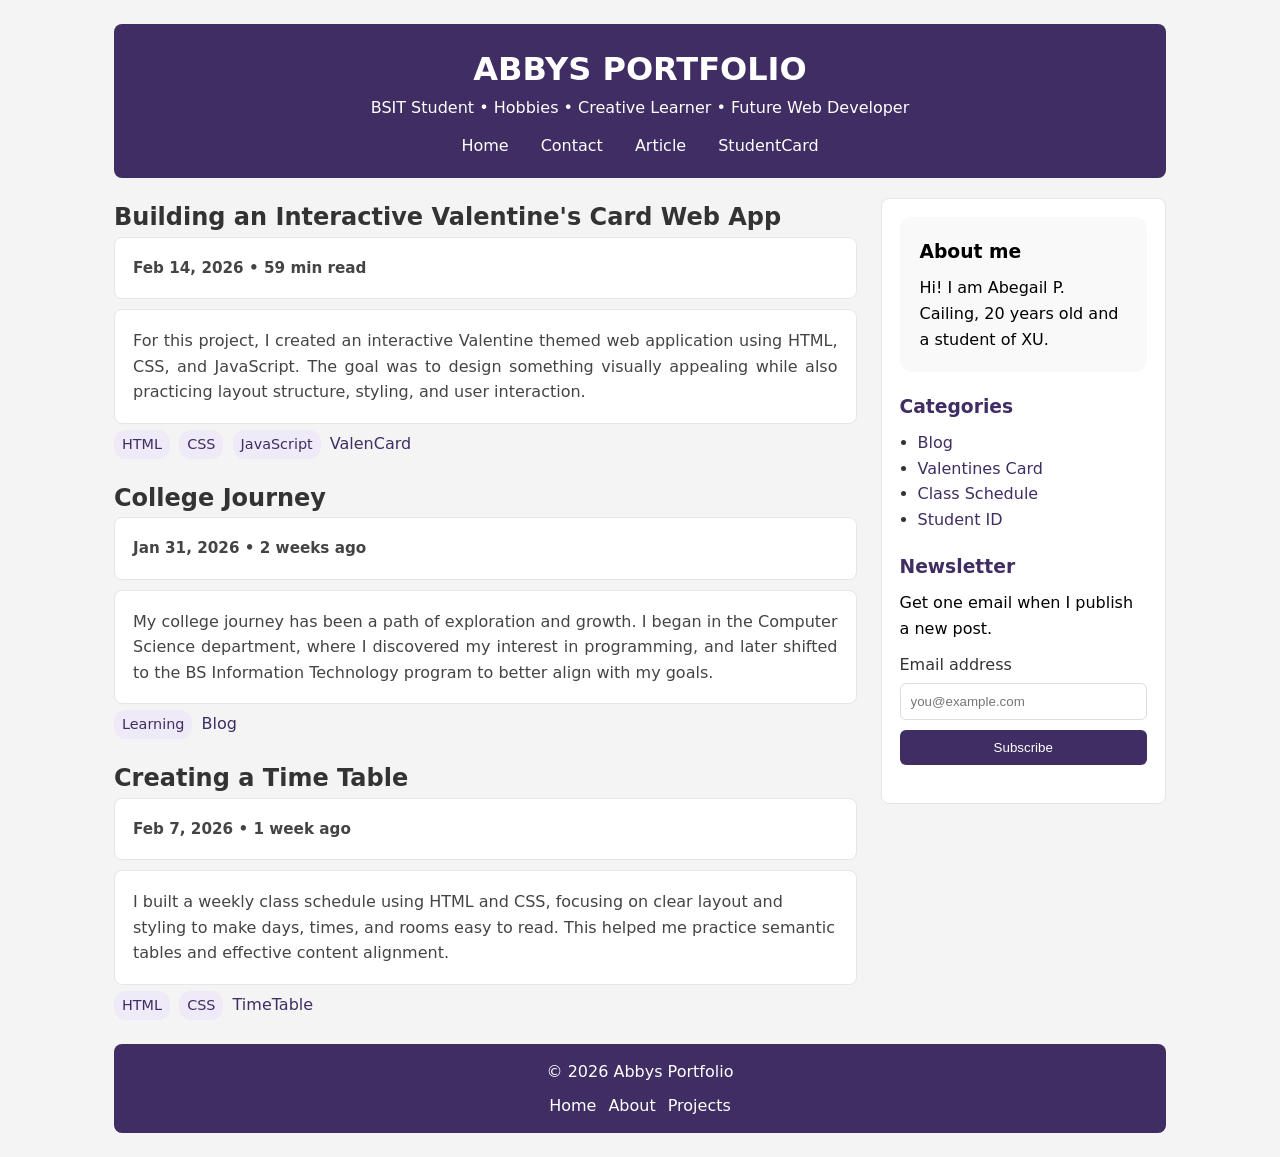
<file: index.html>
<!DOCTYPE html>
<html lang="en">
<head>
<meta charset="UTF-8">
<meta name="viewport" content="width=device-width, initial-scale=1.0">
<title>Abegail Cailing Portfolio</title>
<style>
  /* Root Variables */
:root {
  --violet: #3f2d63;
}

/* Universal Reset */
*,
*::before,
*::after {
  box-sizing: border-box;
  margin: 0;
  padding: 0;
}

/* Body */
body {
  font-family: system-ui, -apple-system, Segoe UI, Roboto, Arial, sans-serif;
  line-height: 1.6;
  background: #f4f4f4;
  color: #333;
}

/* Links */
a {
  color: var(--violet);
  text-decoration: none;
}

a:hover {
  text-decoration: underline;
}

.skip-link {
  position: absolute;
  left: -9999px;
  top: 12px;
  padding: 10px 12px;
  border: 1px solid #111;
  border-radius: 8px;
  background: #fff;
}

.skip-link:focus {
  left: 12px;
}

/* Container */
.container {
  max-width: 1100px;
  margin: auto;
  padding: 24px;
}

/* Header */
.site-header {
  background: #3f2d63;
  color: white;
  padding: 20px;
  border-radius: 8px;
  margin-bottom: 20px;
  text-align: center;
}

.site-title {
  margin-bottom: 6px;
}

.site-tagline {
  color: #3f2d63;
}

/* Navigation */
.site-nav ul {
  list-style: none;
  justify-content: center;
  display: flex;
  flex-wrap: wrap;
  gap: 12px;
  margin-top: 12px;
}

.site-nav a {
  padding: 6px 10px;
  border-radius: 6px;
  background: #3f2d63;
  color: white;
}

/* Layout */
.layout {
  display: flex;
  gap: 24px;
  align-items: flex-start;
}

/* Child Selector */
.layout > main,
.layout > aside {
  flex: 3;
  min-width: 0;
}

.layout > aside,
.sidebar {
  flex: 1;
  background: white;
  border: 1px solid #e6e6e6;
  border-radius: 8px;
  padding: 18px;
}

/* Posts */
.post-list,
.posts {
  display: flex;
  flex-direction: column;
  gap: 20px;
}

/* Descendant Selector */
.posts article p {
  color: #444;
  background: white;
  border: 1px solid #e6e6e6;
  border-radius: 8px;
  padding: 18px;
}

/* Adjacent Sibling Selector */
.post h2 + p {
  font-weight: bold;
}

/* General Sibling Selector */
.post h2 ~ .chip {
  background: #efeaf7;
  color: var(--violet);
  padding: 3px 8px;
  border-radius: 12px;
  margin-right: 4px;
  display: inline-block;
}

.post-meta {
  font-size: 0.95rem;
  color: #666;
  margin-bottom: 10px;
}

.post-footer {
  display: flex;
  flex-wrap: wrap;
  gap: 10px;
  margin-top: 10px;
}

/* Chips / Tags */
.chip {
  display: inline-block;
  padding: 4px 10px;
  border-radius: 999px;
  background: #efeaf7;
  font-size: 0.9rem;
  color: var(--violet);
  margin-right: 6px;
  margin-top: 6px;
}

/* Sidebar */
.sidebar section {
  margin-bottom: 20px;
}

.sidebar ul {
  padding-left: 18px;
}

.sidebar section:first-of-type {
  background: #f9f9f9;
  padding: 20px;
  border-radius: 12px;
  margin-bottom: 20px;
  line-height: 1.6;
}

.widget {
  margin-bottom: 18px;
}

.widget h3 {
  margin-bottom: 8px;
  color: #3f2d63;
}

#about-title,
.widget p {
  color: black; 
}

/* Forms */
.field {
  display: flex;
  flex-direction: column;
  gap: 6px;
  margin-top: 10px;
}

input[type="email"] {
  padding: 10px;
  border: 1px solid #ddd;
  border-radius: 6px;
}

button {
  padding: 10px 12px;
  border: none;
  border-radius: 6px;
  background: #3f2d63;
  color: white;
  cursor: pointer;
}

button:hover {
  opacity: 0.9;
}

/* Footer */
.site-footer,
footer {
  text-align: center;
  background: var(--violet);
  color: white;
  padding: 15px;
  margin-top: 24px;
  border-radius: 8px;
}

.footer-links {
  list-style: none;
  display: flex;
  justify-content: center;
  gap: 12px;
  margin-top: 8px;
}

.footer-links a {
  color: white;
}

/* Interactive Design */
@media (max-width: 900px) {
  .layout {
    flex-direction: column;
  }

  .site-nav ul {
    flex-direction: column;
  }
}
</style>
</head>
<body>

<div class="container">

  <header class="site-header">
    <h1>ABBYS PORTFOLIO</h1>
    <p>BSIT Student • Hobbies  • Creative Learner • Future Web Developer</p>

    <nav class="site-nav">
      <ul>
      <li><a href="#">Home</a></li>
      <li><a href="#">Contact</a></li>
      <li><a href="#">Article</a></li>
</li>
        <li>
  <a href="./StudID/StudentID.html" target="_blank">
    StudentCard
  </a>
</li>
      </ul>
    </nav>
  </header>

  <div class="layout">

    <main>
      <section class="posts">


        <article class="post">
  <h2>Building an Interactive Valentine's Card Web App</h2>
  <p class="post-meta">Feb 14, 2026 • 59 min read</p>
  <p style="text-align: justify;">
    For this project, I created an interactive Valentine themed web application using HTML, CSS, and JavaScript. The goal was to design something visually appealing while also practicing layout structure, styling, and user interaction. 
  </p>
<span class="chip">HTML</span>
<span class="chip">CSS</span>
<span class="chip">JavaScript</span>
  <a href="./ValCard/ValCard.html" target="_blank" aria-label="ValenCard Project">ValenCard</a>
</article>


<article class="post">
  <h2>College Journey</h2>
  <p class="post-meta">Jan 31, 2026 • 2 weeks ago</p>
  <p style="text-align: justify;">
    My college journey has been a path of exploration and growth. I began in the Computer Science department, where I discovered my interest in programming, and later shifted to the BS Information Technology program to better align with my goals.
  </p>
  <span class="chip">Learning</span>
  <a href="./SemanticBlogL/SemanticBlogL.html" target="_blank">Blog</a>
</article>

       <article class="post">
  <h2>Creating a Time Table</h2>
  <p class="post-meta">Feb 7, 2026 • 1 week ago</p>
  <p>
    I built a weekly class schedule using HTML and CSS, focusing on clear layout and styling to make days, times, and rooms easy to read. This helped me practice semantic tables and effective content alignment.
  </p>
<span class="chip">HTML</span>
<span class="chip">CSS</span>
  <a href="./ClassSched/ClassSchedule.html" target="_blank" aria-label="TimeTable Project">TimeTable</a>
</article>
      </section>
    </main>

    <aside class="sidebar">

      <section class="widget" aria-labelledby="about-title">
        <h3 id="about-title">About me</h3>
        <p>
          Hi! I am Abegail P. Cailing, 20 years old and a student of XU.
        </p>
      </section>

      <section class="widget">
        <h3>Categories</h3>
        <ul>
          <li><a href="#">Blog</a></li>
          <li><a href="#">Valentines Card</a></li>
          <li><a href="#">Class Schedule</a></li>
          <li><a href="#">Student ID</a></li>
        </ul>
      </section>

      <section class="widget" aria-labelledby="newsletter-title">
        <h3 id="newsletter-title">Newsletter</h3>
        <p>Get one email when I publish a new post.</p>

        <form action="#" method="post">
          <div class="field">
            <label for="email">Email address</label>
            <input type="email" id="email" name="email" placeholder="you@example.com" required>
          </div>
          <div class="field">
            <button type="submit">Subscribe</button>
          </div>
        </form>
      </section>

    </aside>

  </div>

  <footer class="site-footer">
    <p>© 2026 Abbys Portfolio</p>
    <ul class="footer-links">
      <li><a href="#">Home</a></li>
       <li>
  <a href="./StudID/StudentID.html" target="_blank">
    About
  </a>
</li>
       <li>
  <a href="./SemanticBlogL/SemanticBlogL.html" target="_blank">
    Projects
  </a>
</li>
    </ul>
  </footer>

</div>

</body>
</html>
</file>
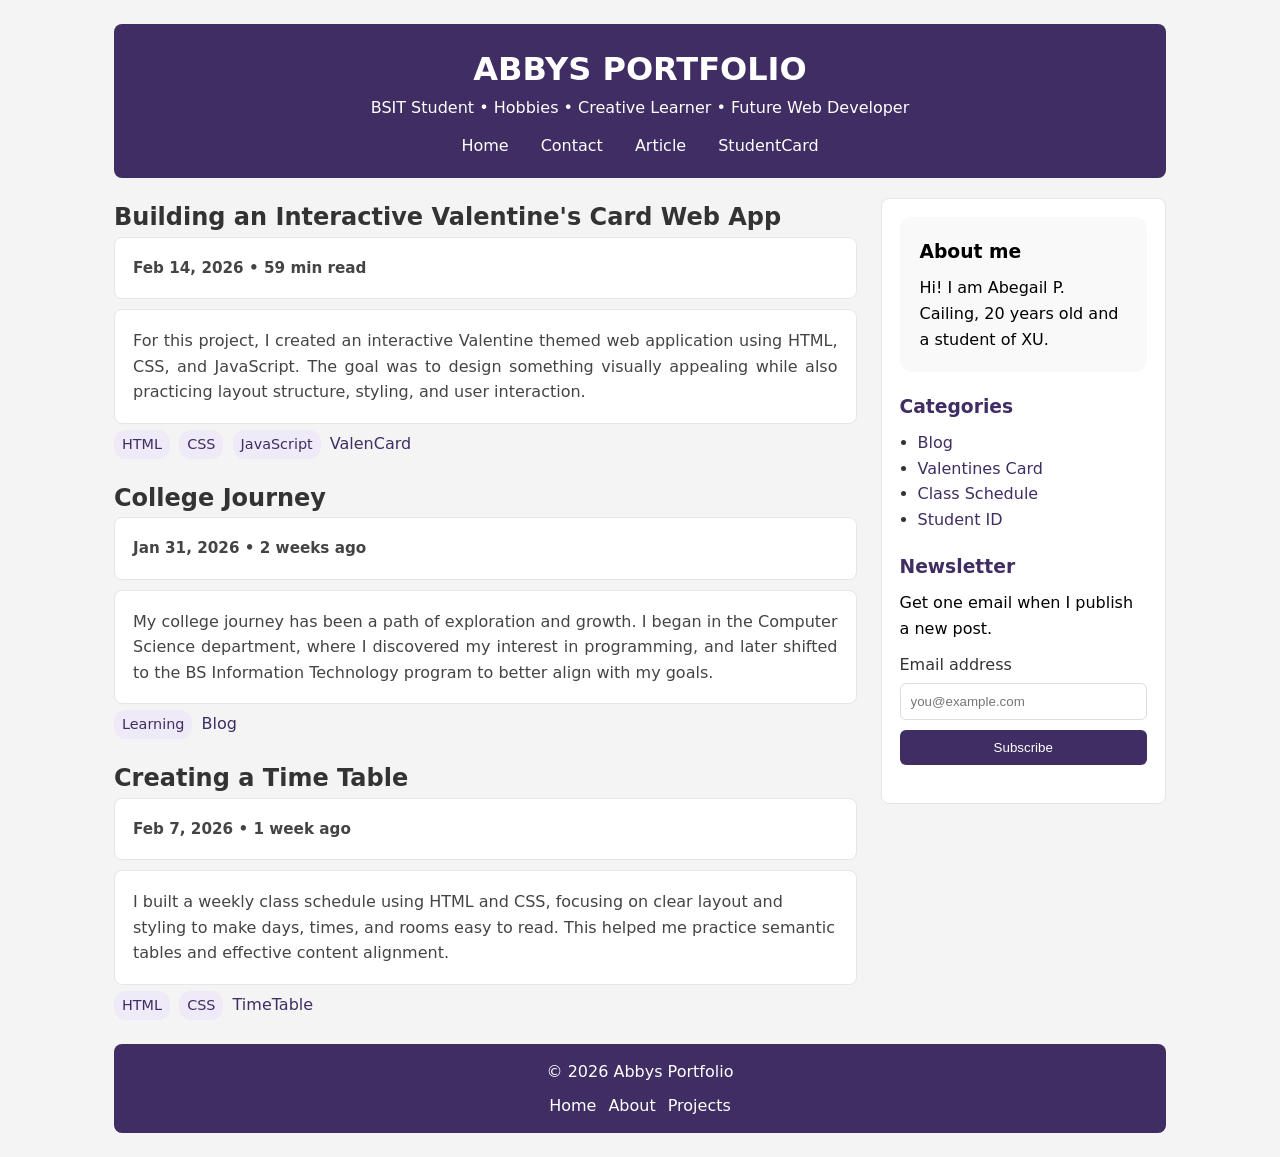
<file: SemanticBlogCombinators.html>
<!DOCTYPE html>
<html lang="en">
<head>
<meta charset="UTF-8">
<meta name="viewport" content="width=device-width, initial-scale=1.0">
<title>Abegail Cailing Portfolio</title>
<link rel="stylesheet" href="style.css">
<style>
  /* Root Variables */
:root {
  --violet: #3f2d63;
}

/* Universal Reset */
*,
*::before,
*::after {
  box-sizing: border-box;
  margin: 0;
  padding: 0;
}

/* Body */
body {
  font-family: system-ui, -apple-system, Segoe UI, Roboto, Arial, sans-serif;
  line-height: 1.6;
  background: #f4f4f4;
  color: #333;
}

/* Links */
a {
  color: var(--violet);
  text-decoration: none;
}

a:hover {
  text-decoration: underline;
}

.skip-link {
  position: absolute;
  left: -9999px;
  top: 12px;
  padding: 10px 12px;
  border: 1px solid #111;
  border-radius: 8px;
  background: #fff;
}

.skip-link:focus {
  left: 12px;
}

/* Container */
.container {
  max-width: 1100px;
  margin: auto;
  padding: 24px;
}

/* Header */
.site-header {
  background: #3f2d63;
  color: white;
  padding: 20px;
  border-radius: 8px;
  margin-bottom: 20px;
  text-align: center;
}

.site-title {
  margin-bottom: 6px;
}

.site-tagline {
  color: #3f2d63;
}

/* Navigation */
.site-nav ul {
  list-style: none;
  justify-content: center;
  display: flex;
  flex-wrap: wrap;
  gap: 12px;
  margin-top: 12px;
}

.site-nav a {
  padding: 6px 10px;
  border-radius: 6px;
  background: #3f2d63;
  color: white;
}

/* Layout */
.layout {
  display: flex;
  gap: 24px;
  align-items: flex-start;
}

/* Child Selector */
.layout > main,
.layout > aside {
  flex: 3;
  min-width: 0;
}

.layout > aside,
.sidebar {
  flex: 1;
  background: white;
  border: 1px solid #e6e6e6;
  border-radius: 8px;
  padding: 18px;
}

/* Posts */
.post-list,
.posts {
  display: flex;
  flex-direction: column;
  gap: 20px;
}

/* Descendant Selector */
.posts article p {
  color: #444;
  background: white;
  border: 1px solid #e6e6e6;
  border-radius: 8px;
  padding: 18px;
}

/* Adjacent Sibling Selector */
.post h2 + p {
  font-weight: bold;
}

/* General Sibling Selector */
.post h2 ~ .chip {
  background: #efeaf7;
  color: var(--violet);
  padding: 3px 8px;
  border-radius: 12px;
  margin-right: 4px;
  display: inline-block;
}

.post-meta {
  font-size: 0.95rem;
  color: #666;
  margin-bottom: 10px;
}

.post-footer {
  display: flex;
  flex-wrap: wrap;
  gap: 10px;
  margin-top: 10px;
}

/* Chips / Tags */
.chip {
  display: inline-block;
  padding: 4px 10px;
  border-radius: 999px;
  background: #efeaf7;
  font-size: 0.9rem;
  color: var(--violet);
  margin-right: 6px;
  margin-top: 6px;
}

/* Sidebar */
.sidebar section {
  margin-bottom: 20px;
}

.sidebar ul {
  padding-left: 18px;
}

.sidebar section:first-of-type {
  background: #f9f9f9;
  padding: 20px;
  border-radius: 12px;
  margin-bottom: 20px;
  line-height: 1.6;
}

.widget {
  margin-bottom: 18px;
}

.widget h3 {
  margin-bottom: 8px;
  color: #3f2d63;
}

#about-title,
.widget p {
  color: black; 
}

/* Forms */
.field {
  display: flex;
  flex-direction: column;
  gap: 6px;
  margin-top: 10px;
}

input[type="email"] {
  padding: 10px;
  border: 1px solid #ddd;
  border-radius: 6px;
}

button {
  padding: 10px 12px;
  border: none;
  border-radius: 6px;
  background: #3f2d63;
  color: white;
  cursor: pointer;
}

button:hover {
  opacity: 0.9;
}

/* Footer */
.site-footer,
footer {
  text-align: center;
  background: var(--violet);
  color: white;
  padding: 15px;
  margin-top: 24px;
  border-radius: 8px;
}

.footer-links {
  list-style: none;
  display: flex;
  justify-content: center;
  gap: 12px;
  margin-top: 8px;
}

.footer-links a {
  color: white;
}

/* Interactive Design */
@media (max-width: 900px) {
  .layout {
    flex-direction: column;
  }

  .site-nav ul {
    flex-direction: column;
  }
}
</style>
</head>
<body>

<div class="container">

  <header class="site-header">
    <h1>ABBYS PORTFOLIO</h1>
    <p>BSIT Student • Hobbies • Creative Learner • Future Web Developer</p>

    <nav class="site-nav">
      <ul>
      <li><a href="#">Home</a></li>
      <li><a href="#">Contact</a></li>
      <li><a href="#">Article</a></li>
</li>
        <li>
  <a href="./StudID/StudentID.html" target="_blank">
    StudentCard
  </a>
</li>
      </ul>
    </nav>
  </header>

  <div class="layout">

    <main>
      <section class="posts">


        <article class="post">
  <h2>Building an Interactive Valentine's Card Web App</h2>
  <p class="post-meta">Feb 14, 2026 • 59 min read</p>
  <p style="text-align: justify;">
    For this project, I created an interactive Valentine themed web application using HTML, CSS, and JavaScript. The goal was to design something visually appealing while also practicing layout structure, styling, and user interaction. 
  </p>
<span class="chip">HTML</span>
<span class="chip">CSS</span>
<span class="chip">JavaScript</span>
  <a href="./ValCard/ValCard.html" target="_blank" aria-label="ValenCard Project">ValenCard</a>
</article>


<article class="post">
  <h2>College Journey</h2>
  <p class="post-meta">Jan 31, 2026 • 2 weeks ago</p>
  <p style="text-align: justify;">
    My college journey has been a path of exploration and growth. I began in the Computer Science department, where I discovered my interest in programming, and later shifted to the BS Information Technology program to better align with my goals.
  </p>
  <span class="chip">Learning</span>
  <a href="./SemanticBlogL/SemanticBlogL.html" target="_blank">Blog</a>
</article>

       <article class="post">
  <h2>Creating a Time Table</h2>
  <p class="post-meta">Feb 7, 2026 • 1 week ago</p>
  <p>
    I built a weekly class schedule using HTML and CSS, focusing on clear layout and styling to make days, times, and rooms easy to read. This helped me practice semantic tables and effective content alignment.
  </p>
<span class="chip">HTML</span>
<span class="chip">CSS</span>
  <a href="./ClassSched/ClassSchedule.html" target="_blank" aria-label="TimeTable Project">TimeTable</a>
</article>
      </section>
    </main>

    <aside class="sidebar">

      <section class="widget" aria-labelledby="about-title">
        <h3 id="about-title">About me</h3>
        <p>
          Hi! I am Abegail P. Cailing, 20 years old and a student of XU.
        </p>
      </section>

      <section class="widget">
        <h3>Categories</h3>
        <ul>
          <li><a href="#">Blog</a></li>
          <li><a href="#">Valentines Card</a></li>
          <li><a href="#">Class Schedule</a></li>
          <li><a href="#">Student ID</a></li>
        </ul>
      </section>

      <section class="widget" aria-labelledby="newsletter-title">
        <h3 id="newsletter-title">Newsletter</h3>
        <p>Get one email when I publish a new post.</p>

        <form action="#" method="post">
          <div class="field">
            <label for="email">Email address</label>
            <input type="email" id="email" name="email" placeholder="you@example.com" required>
          </div>
          <div class="field">
            <button type="submit">Subscribe</button>
          </div>
        </form>
      </section>

    </aside>

  </div>

  <footer class="site-footer">
    <p>© 2026 Abbys Portfolio</p>
    <ul class="footer-links">
      <li><a href="#">Home</a></li>
       <li>
  <a href="./StudID/StudentID.html" target="_blank">
    About
  </a>
</li>
       <li>
  <a href="./SemanticBlogL/SemanticBlogL.html" target="_blank">
    Projects
  </a>
</li>
    </ul>
  </footer>

</div>

</body>
</html>
</file>
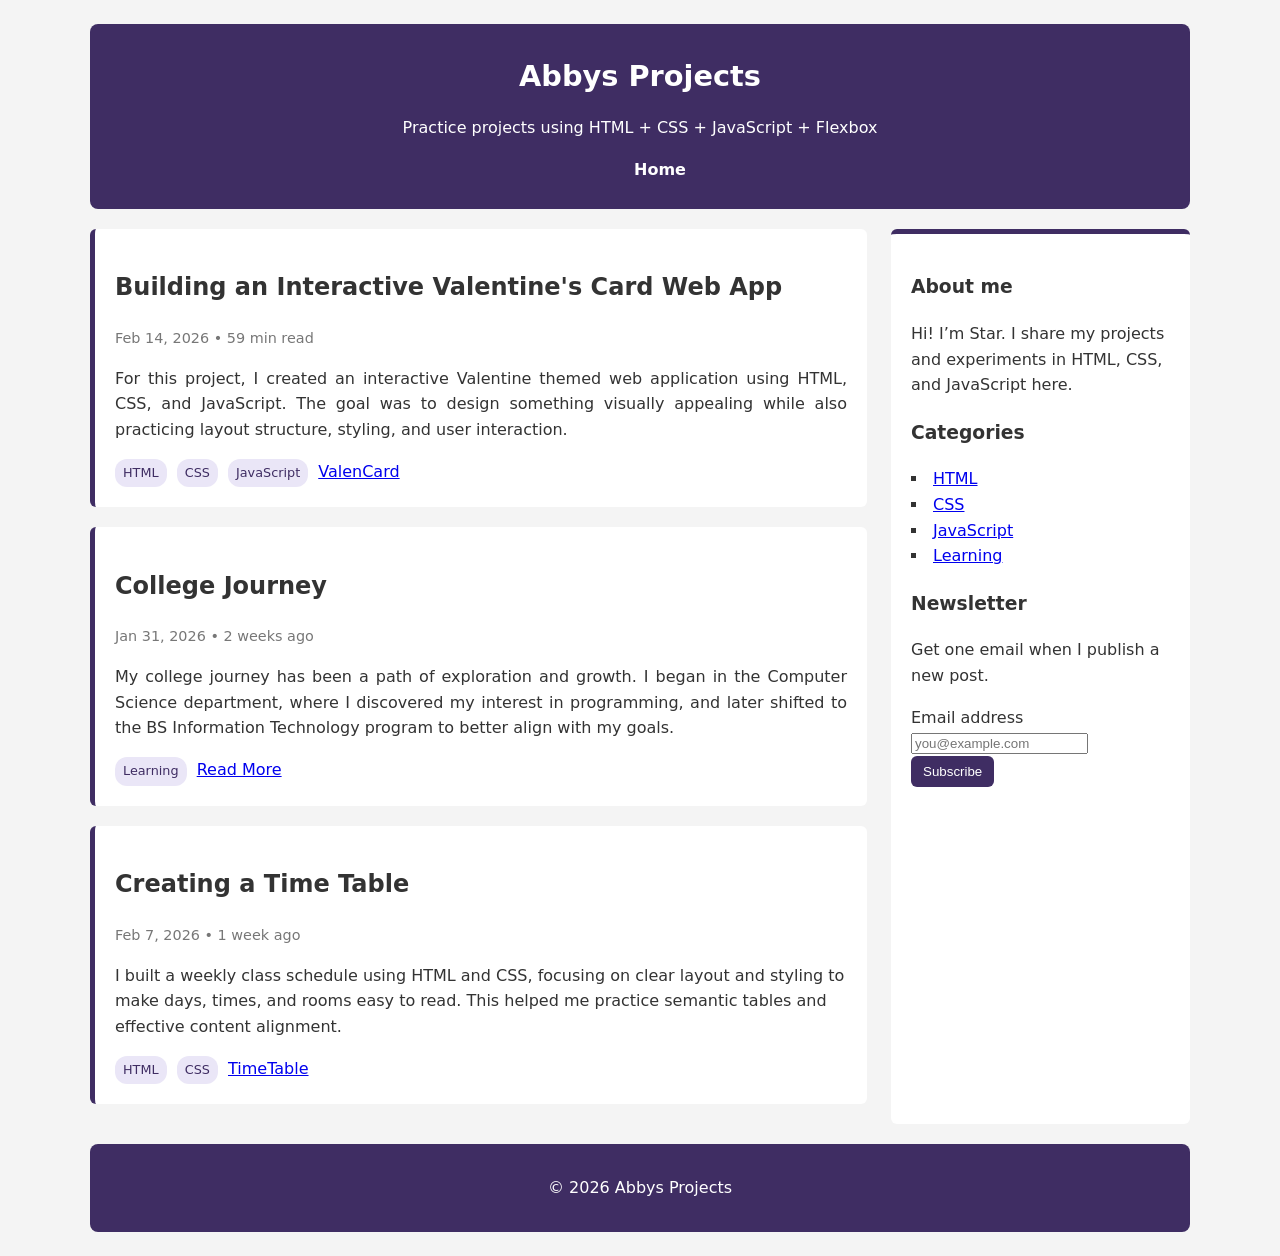
<file: SemanticBlogL/SemanticBlogL.html>
<!DOCTYPE html>
<html lang="en">
<head>
<meta charset="UTF-8">
<meta name="viewport" content="width=device-width, initial-scale=1.0">
<title>Abbys Projects</title>
<link rel="stylesheet" href="./SemanticBlogL.css">
</head>
<body>
<div class="container">

<header class="site-header">
  <h1>Abbys Projects</h1>
  <p>Practice projects using HTML + CSS + JavaScript + Flexbox</p>

  <nav class="site-nav">
    <ul>
      <li>
        <a href="https://codepen.io/ABEGAIL-PEPITO-CAILING/pen/gbMVZJV?editors=1100" target="_blank" class="nav-home">
          Home
        </a>
      </li>
  </nav>
</header>

<main id="main" class="layout">

<section class="posts">

<article class="post">
  <h2>Building an Interactive Valentine's Card Web App</h2>
  <p class="post-meta">Feb 14, 2026 • 59 min read</p>
  <p style="text-align: justify;">
    For this project, I created an interactive Valentine themed web application using HTML, CSS, and JavaScript. The goal was to design something visually appealing while also practicing layout structure, styling, and user interaction. 
  </p>
<span class="chip">HTML</span>
<span class="chip">CSS</span>
<span class="chip">JavaScript</span>
  <a href="https://codepen.io/ABEGAIL-PEPITO-CAILING/pen/GgqeZyG" target="_blank" aria-label="ValenCard Project">ValenCard</a>
</article>

<article class="post">
  <h2>College Journey</h2>
  <p class="post-meta">Jan 31, 2026 • 2 weeks ago</p>
  <p style="text-align: justify;">
    My college journey has been a path of exploration and growth. I began in the Computer Science department, where I discovered my interest in programming, and later shifted to the BS Information Technology program to better align with my goals.
  </p>
  <span class="chip">Learning</span>
    <a href="https://codepen.io/ABEGAIL-PEPITO-CAILING/pen/gbMVZJV?editors=1100" target="_blank" aria-label="ValenCard Project">Read More</a>
</article>

<article class="post">
  <h2>Creating a Time Table</h2>
  <p class="post-meta">Feb 7, 2026 • 1 week ago</p>
  <p>
    I built a weekly class schedule using HTML and CSS, focusing on clear layout and styling to make days, times, and rooms easy to read. This helped me practice semantic tables and effective content alignment.
  </p>
<span class="chip">HTML</span>
<span class="chip">CSS</span>
  <a href="https://codepen.io/ABEGAIL-PEPITO-CAILING/pen/raLZZYj" target="_blank" aria-label="TimeTable Project">TimeTable</a>
</article>

</section>

<aside class="sidebar">

  <section class="widget" aria-labelledby="about-title">
    <h3 id="about-title">About me</h3>
    <p>Hi! I’m Star. I share my projects and experiments in HTML, CSS, and JavaScript here.</p>
  </section>

  <section>
    <h3>Categories</h3>
    <ul>
      <li><a href="#">HTML</a></li>
      <li><a href="#">CSS</a></li>
      <li><a href="#">JavaScript</a></li>
      <li><a href="#">Learning</a></li>
    </ul>
  </section>

  <section class="widget" aria-labelledby="newsletter-title">
    <h3 id="newsletter-title">Newsletter</h3>
    <p>Get one email when I publish a new post.</p>
    <form action="#" method="post">
      <div class="field">
        <label for="email">Email address</label>
        <input type="email" id="email" name="email" autocomplete="email" placeholder="you@example.com" required />
      </div>
      <div class="field">
        <button type="submit">Subscribe</button>
      </div>
    </form>
  </section>

</aside>
</main>

<footer class="site-footer">
  <p>© 2026 Abbys Projects</p>
</footer>

</div>
</body>
</html>
</file>
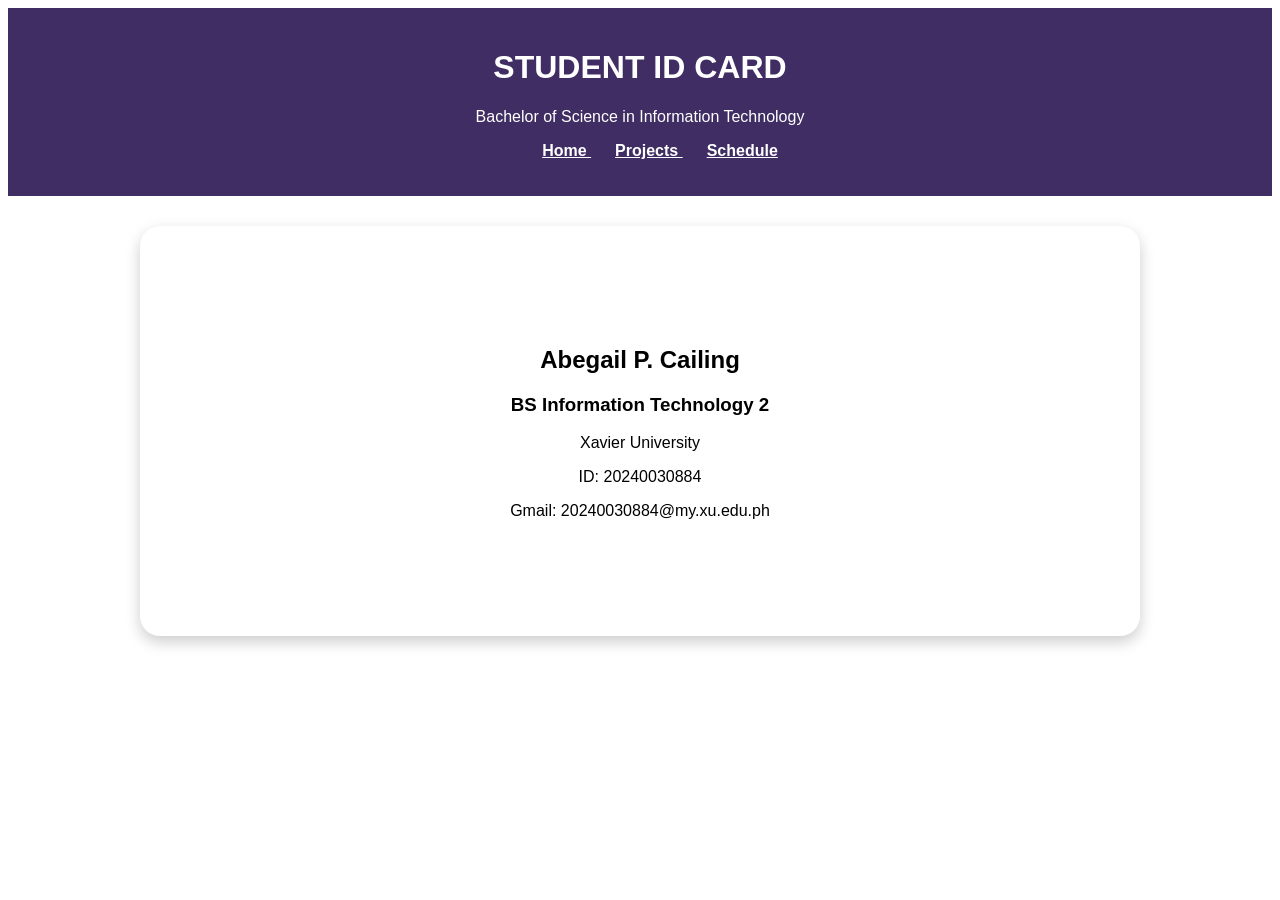
<file: StudID/StudentID.html>
<!DOCTYPE html>
<html lang="en">
<head>
<meta charset="UTF-8">
<meta name="viewport" content="width=device-width, initial-scale=1.0">
<title>Student ID</title>
<link rel="stylesheet" href="./StudentID.css">
  <style> </style>
</head>

<body>

<header class="site-header">
  <h1>STUDENT ID CARD</h1>
  <p>Bachelor of Science in Information Technology</p>

  <nav class="site-nav">
    <ul>
      <li>
        <a href="https://codepen.io/ABEGAIL-PEPITO-CAILING/pen/gbMVZJV?editors=1100" target="_blank">
          Home
        </a>
      </li>
      <li>
        <a href="https://codepen.io/ABEGAIL-PEPITO-CAILING/pen/myEgJym" target="_blank">
          Projects
        </a>
      </li>
      <li>
        <a href="https://codepen.io/ABEGAIL-PEPITO-CAILING/pen/raLZZYj" target="_blank">
          Schedule
        </a>
      </li>
    </ul>
  </nav>
</header>

<div class="card">
  <h2>Abegail P. Cailing</h2>
  <h3>BS Information Technology 2</h3>
  <p>Xavier University</p>
  <p>ID: <span>20240030884</span></p>
  <p>Gmail: <span>20240030884@my.xu.edu.ph</span></p>
</div>

</body>
</html>
</file>
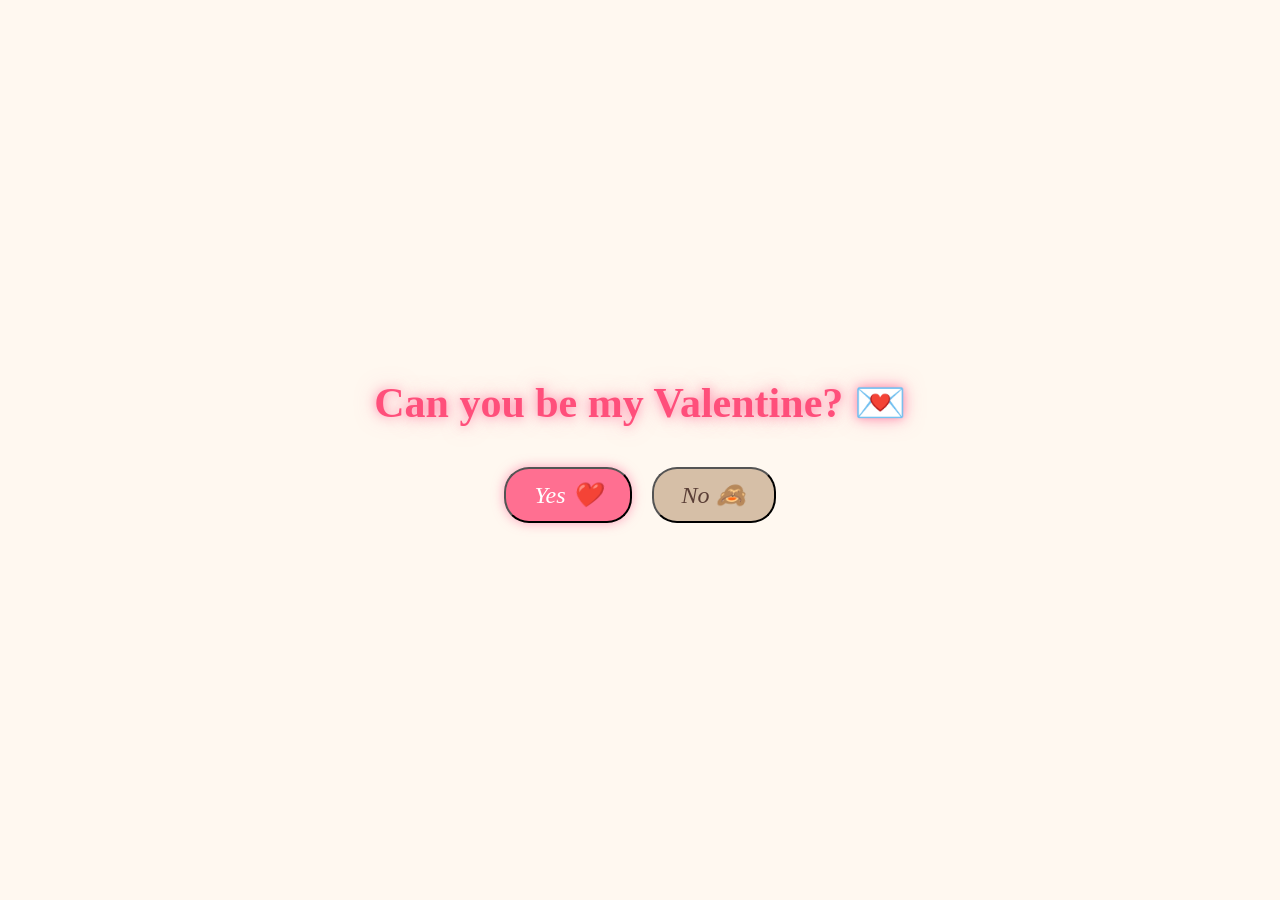
<file: ValCard/ValCard.html>
<!DOCTYPE html>
<html lang="en">
<head>
<meta charset="UTF-8">
<meta name="viewport" content="width=device-width, initial-scale=1.0">
<title>Valentine App</title>
<link rel="stylesheet" href="./ValCard.css">
<link rel="stylesheet" href="./ValCard.js">

<style>
* {
    box-sizing: border-box;
    margin: 0;
    padding: 0;
}

.title, .subtitle, .message {
    text-align: center;
    font-family: 'Brush Script MT', cursive;
    font-style: italic;
}

.title {
    font-size: 50px;
    color: #ff4f7b;
    margin-bottom: 10px;
    letter-spacing: 2px;
    line-height: 1.2;
}

.subtitle {
    font-size: 42px;
    font-weight: bold;
    color: #ff4f7b;
    margin-bottom: 20px;
    letter-spacing: 1.5px;
    line-height: 1.3;
}

.message {
    font-size: 16px;
    color: #5a3e36;
    line-height: 1.8;
    letter-spacing: 1px;
}

.frame {
    border: 8px dotted #c49e76;
    border-radius: 30px;
    padding: 40px;
    position: relative;
    background: #f6e7c9;
    box-shadow: 0 10px 25px rgba(0,0,0,0.2);
    background-image:
        radial-gradient(rgba(120,90,60,0.08) 1px, transparent 1px),
        radial-gradient(rgba(120,90,60,0.05) 1px, transparent 1px),
        linear-gradient(120deg, rgba(255,255,255,0.25), transparent 60%),
        linear-gradient(-120deg, rgba(0,0,0,0.05), transparent 60%);
    background-size:
        3px 3px,
        5px 5px,
        100% 100%,
        100% 100%;
    background-blend-mode: multiply;
    display: flex;
    justify-content: center;
    align-items: center;
    display: none;
}

.card {
    display: flex;
    justify-content: center;
    align-items: center;
    width: 100%;
}

.card-content {
    background-color: #fffaf0;
    padding: 40px 30px;
    border-radius: 25px;
    box-shadow: inset 0 0 20px rgba(0,0,0,0.05);
    width: 90%;
    text-align: center;
    display: flex;
    flex-direction: column;
    justify-content: center;
    align-items: center;
    background-image:
        radial-gradient(rgba(200,160,120,0.05) 1px, transparent 1px),
        linear-gradient(45deg, rgba(255,240,220,0.2) 25%, transparent 25%, transparent 50%, rgba(255,240,220,0.2) 50%, rgba(255,240,220,0.2) 75%, transparent 75%, transparent);
    background-size: 20px 20px;
}

#cover {
    position: fixed;
    inset: 0;
    display: flex;
    flex-direction: column;
    justify-content: center;
    align-items: center;
    z-index: 999;
    font-family: 'Brush Script MT', cursive;
    background-color: #fff8f0;
}

.question {
    font-size: 42px;
    color: #ff4f7b;
    margin-bottom: 40px;
    text-shadow: 0 0 10px rgba(255,120,160,0.7), 0 0 20px rgba(255,120,160,0.5);
    animation: floatText 2.5s ease-in-out infinite;
}

@keyframes floatText {
    0%   { transform: translateY(0); }
    50%  { transform: translateY(-12px); }
    100% { transform: translateY(0); }
}

.buttons {
    display: flex;
    gap: 20px;
}

button.yes, button.no {
    font-family: 'Brush Script MT', cursive;
    font-style: italic;
    font-size: 24px;      
    padding: 12px 28px;
    border-radius: 25px;
    cursor: pointer;
    transition: all 0.3s ease;
}

button.yes {
    background: #ff6f91;
    color: white;
    box-shadow: 0 0 12px rgba(255,100,150,0.6);
    animation: floatButton 2.5s ease-in-out infinite, glowPulse 2s ease-in-out infinite;
}

button.no {
    background: #d6bfa7;
    color: #5a3e36;
}

@keyframes glowPulse {
    0%, 100% { box-shadow: 0 0 12px rgba(255,100,150,0.6); }
    50% { box-shadow: 0 0 25px rgba(255,100,150,0.9); }
}

#cover, .frame {
    transition: opacity 1s ease, transform 0.8s ease;
}

#cover.hidden {
    opacity: 0;
    transform: scale(0.95); 
    pointer-events: none;
}

.frame.show {
    display: flex;      
    opacity: 0;
    transform: scale(1.05); 
    animation: fadeInCard 1s forwards;
}

@keyframes fadeInCard {
    0% { opacity: 0; transform: scale(1.05); }
    100% { opacity: 1; transform: scale(1); }
}
</style>
</head>

<body>
<div id="cover">
    <h1 class="question">Can you be my Valentine? 💌</h1>
    <div class="buttons">
        <button class="yes" id="yesBtn">Yes ❤️</button>
        <button class="no" id="noBtn">No 🙈</button>
    </div>
</div>

<div class="frame" id="card">
    <div class="card">
        <div class="decorative-top">｡ ₊°༺❤︎༻°₊ ｡</div>
        <div class="card-content">
            <div class="title">Happy</div>
            <div class="subtitle">Valentine’s Day</div>
            <div class="message">
                The hardest feelings are those unspoken,<br>
                longing for what cannot be.<br>
                Yet even from afar,<br>
                my heart quietly thinks of you this Valentine’s Day 𖹭.
            </div>
        </div>
    </div>
</div>

<script>
const cover = document.getElementById("cover");
const card = document.getElementById("card");
const yesBtn = document.getElementById("yesBtn");
const noBtn = document.getElementById("noBtn");

let yesScale = 1;

yesBtn.addEventListener("click", () => {
    cover.classList.add("hidden");
    card.classList.add("show");
});

noBtn.addEventListener("mouseover", () => {
    const x = Math.random() * 300 - 150;
    const y = Math.random() * 200 - 100;
    noBtn.style.transform = `translate(${x}px, ${y}px)`;

    yesScale += 0.25;
    yesBtn.style.transform = `scale(${yesScale})`;
});

noBtn.addEventListener("click", () => {
    yesBtn.click();
});
</script>
</body>
</html>

<!-- 
Reflection:
1. I used chatgpt ai for help.
2. It helped me design this valentines card.
3. I modified colors, sizes and where I put the emoje text to inline with the message to have a heart emoje at the end of the message.
4. I learn how to modify sizes on where I want my text and emoje will be put in the padding. I also learned that its possible to put a transition on this. Additionally, because of this activity I learned that their are emojes and borders online that u can just copy paste their design and it will be inputted according to their appearance
-->
</file>
<file: style.css>
/* Root Variables */
:root {
  --violet: #3f2d63;
}

/* Universal Reset */
*,
*::before,
*::after {
  box-sizing: border-box;
  margin: 0;
  padding: 0;
}

/* Body */
body {
  font-family: system-ui, -apple-system, Segoe UI, Roboto, Arial, sans-serif;
  line-height: 1.6;
  background: #f4f4f4;
  color: #333;
}

/* Links */
a {
  color: var(--violet);
  text-decoration: none;
}

a:hover {
  text-decoration: underline;
}

.skip-link {
  position: absolute;
  left: -9999px;
  top: 12px;
  padding: 10px 12px;
  border: 1px solid #111;
  border-radius: 8px;
  background: #fff;
}

.skip-link:focus {
  left: 12px;
}

/* Container */
.container {
  max-width: 1100px;
  margin: auto;
  padding: 24px;
}

/* Header */
.site-header {
  background: #3f2d63;
  color: white;
  padding: 20px;
  border-radius: 8px;
  margin-bottom: 20px;
  text-align: center;
}

.site-title {
  margin-bottom: 6px;
}

.site-tagline {
  color: #3f2d63;
}

/* Navigation */
.site-nav ul {
  list-style: none;
  justify-content: center;
  display: flex;
  flex-wrap: wrap;
  gap: 12px;
  margin-top: 12px;
}

.site-nav a {
  padding: 6px 10px;
  border-radius: 6px;
  background: #3f2d63;
  color: white;
}

/* Layout */
.layout {
  display: flex;
  gap: 24px;
  align-items: flex-start;
}

/* Child Selector */
.layout > main,
.layout > aside {
  flex: 3;
  min-width: 0;
}

.layout > aside,
.sidebar {
  flex: 1;
  background: white;
  border: 1px solid #e6e6e6;
  border-radius: 8px;
  padding: 18px;
}

/* Posts */
.post-list,
.posts {
  display: flex;
  flex-direction: column;
  gap: 20px;
}

/* Descendant Selector */
.posts article p {
  color: #444;
  background: white;
  border: 1px solid #e6e6e6;
  border-radius: 8px;
  padding: 18px;
}

/* Adjacent Sibling Selector */
.post h2 + p {
  font-weight: bold;
}

/* General Sibling Selector */
.post h2 ~ .chip {
  background: #efeaf7;
  color: var(--violet);
  padding: 3px 8px;
  border-radius: 12px;
  margin-right: 4px;
  display: inline-block;
}

.post-meta {
  font-size: 0.95rem;
  color: #666;
  margin-bottom: 10px;
}

.post-footer {
  display: flex;
  flex-wrap: wrap;
  gap: 10px;
  margin-top: 10px;
}

/* Chips / Tags */
.chip {
  display: inline-block;
  padding: 4px 10px;
  border-radius: 999px;
  background: #efeaf7;
  font-size: 0.9rem;
  color: var(--violet);
  margin-right: 6px;
  margin-top: 6px;
}

/* Sidebar */
.sidebar section {
  margin-bottom: 20px;
}

.sidebar ul {
  padding-left: 18px;
}

.sidebar section:first-of-type {
  background: #f9f9f9;
  padding: 20px;
  border-radius: 12px;
  margin-bottom: 20px;
  line-height: 1.6;
}

.widget {
  margin-bottom: 18px;
}

.widget h3 {
  margin-bottom: 8px;
  color: #3f2d63;
}

#about-title,
.widget p {
  color: black; 
}

/* Forms */
.field {
  display: flex;
  flex-direction: column;
  gap: 6px;
  margin-top: 10px;
}

input[type="email"] {
  padding: 10px;
  border: 1px solid #ddd;
  border-radius: 6px;
}

button {
  padding: 10px 12px;
  border: none;
  border-radius: 6px;
  background: #3f2d63;
  color: white;
  cursor: pointer;
}

button:hover {
  opacity: 0.9;
}

/* Footer */
.site-footer,
footer {
  text-align: center;
  background: var(--violet);
  color: white;
  padding: 15px;
  margin-top: 24px;
  border-radius: 8px;
}

.footer-links {
  list-style: none;
  display: flex;
  justify-content: center;
  gap: 12px;
  margin-top: 8px;
}

.footer-links a {
  color: white;
}

/* Interactive Design */
@media (max-width: 900px) {
  .layout {
    flex-direction: column;
  }

  .site-nav ul {
    flex-direction: column;
  }
}
</file>
<file: StudID/StudentID.css>
body {
  margin: 99;
  font-family: Arial, sans-serif;
 
}

/* ===== Header ===== */
.site-header {
  text-align: center;
  background: #3f2d63;
  color: white;
  padding: 20px;
}

.site-nav ul {
  margin-top: 10px;
}

.site-nav li {
  display: inline;
  margin: 0 12px;
}

.site-nav a {
  color: white;
  font-weight: bold;
}

/* Links */
.site-nav a {
  color: white;
  font-weight: bold;
  position: relative;
}

/* UNDERLINE EFFECT */
.site-nav a::after {
  position: absolute;
  bottom: -4px;
  width: 0%;
  height: 2px;
  background-color: white;
  transition: width 0.3s ease;
}

/* Hover animation */
.site-nav a:hover::after {
  width: 100%;
}

/* ===== Card ===== */
.card {
  background-color: white;
  width: 800px;
  margin: 30px auto;
  padding: 100px;
  border-radius: 20px;
  box-shadow: 0 6px 15px rgba(0,0,0,0.2);
  text-align: center;
}
</file>
<file: ValCard/ValCard.css>
.card {
    width: 700px;
    padding: 40px 50px;
    border-radius: 40px;
    box-shadow: 0 8px 20px rgba(0,0,0,0.15);
    display: flex;
    flex-direction: column;
    align-items: center;
    justify-content: flex-start;
    background-color: #fdf5e6;
}

.decorative-top {
    font-size: 28px;
    color: #ff4f7b;
    margin-bottom: -1px;
    text-align: center;
    line-height: 1.2;
}

.title, .subtitle, .message {
    text-align: center;
    font-family: 'Brush Script MT', cursive;
    font-style: italic;
}

.title {
    font-size: 50px;
    color: #ff4f7b;
    margin-bottom: 10px;
    margin-top: -30px;
    letter-spacing: 2px;
    line-height: 1.2;
}

.subtitle {
    font-size: 42px;
    color: #ff4f7b;
    margin-bottom: 20px;
    letter-spacing: 1.5px;
    line-height: 1.3;
}

.message {
    font-size: 16px;
    color: #5a3e36;
    line-height: 1.8;
    letter-spacing: 1px;
}
</file>
<file: SemanticBlogL/SemanticBlogL.css>
:root {
  --violet: #3f2d63;
}

body {
  font-family: system-ui, -apple-system, Segoe UI, Roboto, Arial, sans-serif;
  background: #f4f4f4;
  color: #333;
  line-height: 1.6;
  margin: 0;
  padding: 0;
}

.container {
  max-width: 1100px;
  margin: auto;
  padding: 24px;
}

.site-header {
  background: var(--violet);
  color: white;
  padding: 10px 5px; /* reduced vertical padding */
  text-align: center;
  border-radius: 8px;
}

.site-header h1 {
  margin-bottom: 4px; /* small gap between title and tagline */
  font-size: 1.8rem;  /* adjust size if needed */
}

.site-header p {
  margin-bottom: 6px; /* small gap between tagline and nav */
  font-size: 1rem;
}

.site-nav ul {
  list-style: none;
  display: flex;
  justify-content: center;
  
}

.site-nav a {
  color: white;
  text-decoration: none;
  font-weight: bold;
  padding: 6px 5px;
  border-radius: 6px;
}

/* Home link: no background, underline on hover */
.site-nav a.nav-home {
  background: none;
}

.site-nav a.nav-home:hover {
  text-decoration: underline;
  background: none;
}

/* Other nav links: background on hover */
.site-nav a:not(.nav-home):hover {
  background: rgba(255,255,255,0.15);
  text-decoration: none;
}

.layout {
  display: flex;
  gap: 24px;
  margin-top: 20px;
}

.posts {
  flex: 3;
}

.post {
  background: white;
  padding: 20px;
  margin-bottom: 20px;
  border-radius: 6px;
  border-left: 5px solid var(--violet);
}

.post-meta {
  font-size: 0.9em;
  color: #777;
  margin: 5px 0 10px;
}

.chip {
  display: inline-block;
  background: #eae6f7;
  color: var(--violet);
  padding: 4px 8px;
  border-radius: 12px;
  font-size: 0.8em;
  margin-right: 5px;
}

.sidebar {
  flex: 1;
  background: white;
  padding: 20px;
  border-radius: 6px;
  border-top: 5px solid var(--violet);
}

.sidebar section {
  margin-bottom: 20px;
}

.sidebar ul {
  list-style: square inside;
  padding-left: 0;
}

button {
  background: var(--violet);
  color: white;
  border: none;
  padding: 8px 12px;
  border-radius: 6px;
  cursor: pointer;
}

button:hover {
  opacity: 0.9;
}

.site-footer {
  text-align: center;
  background: var(--violet);
  color: white;
  padding: 15px;
  margin-top: 20px;
  border-radius: 8px;
}

.footer-links {
  list-style: none;
  display: flex;
  justify-content: center;
  gap: 15px;
  margin-top: 8px;
  padding-left: 0;
}

.footer-links a {
  color: white;
  text-decoration: none;
}

@media (max-width: 768px) {
  .layout {
    flex-direction: column;
  }

  .site-nav ul {
    flex-direction: column;
    align-items: center;
  }
}
</file>
